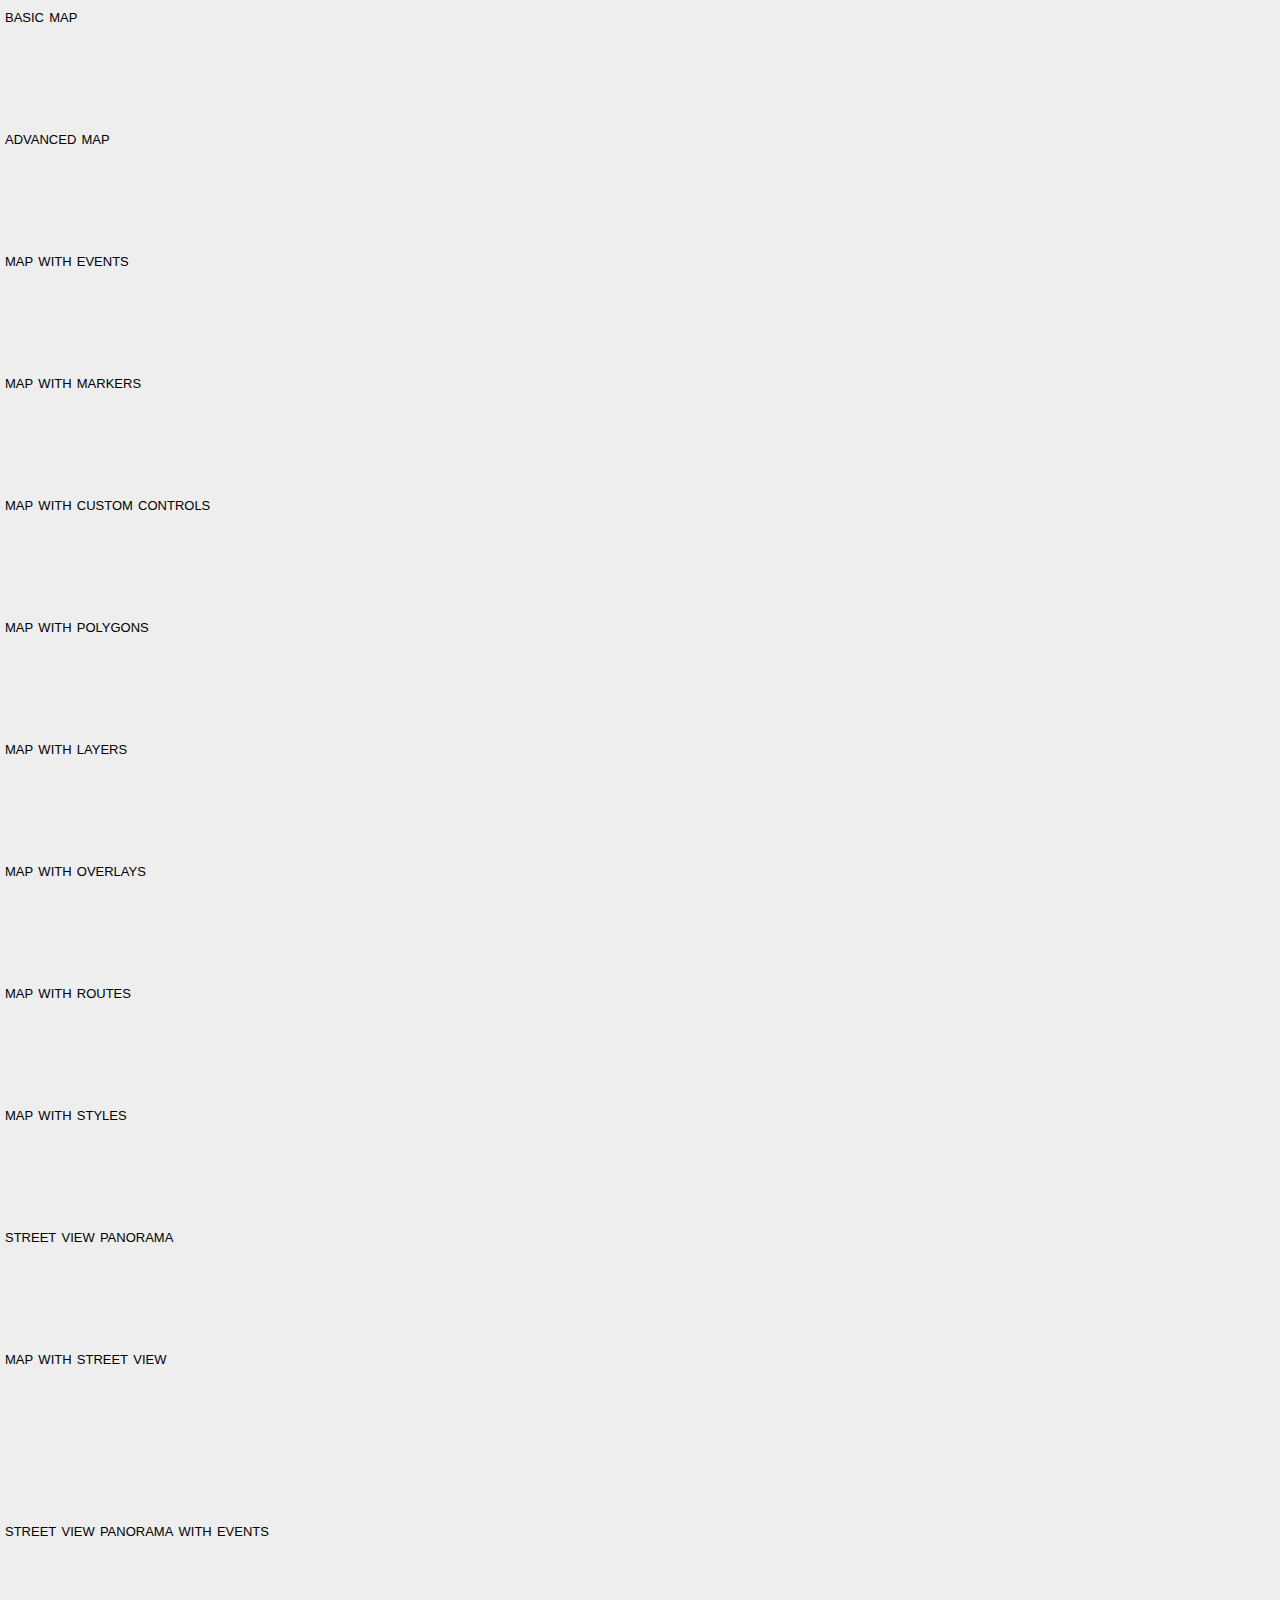
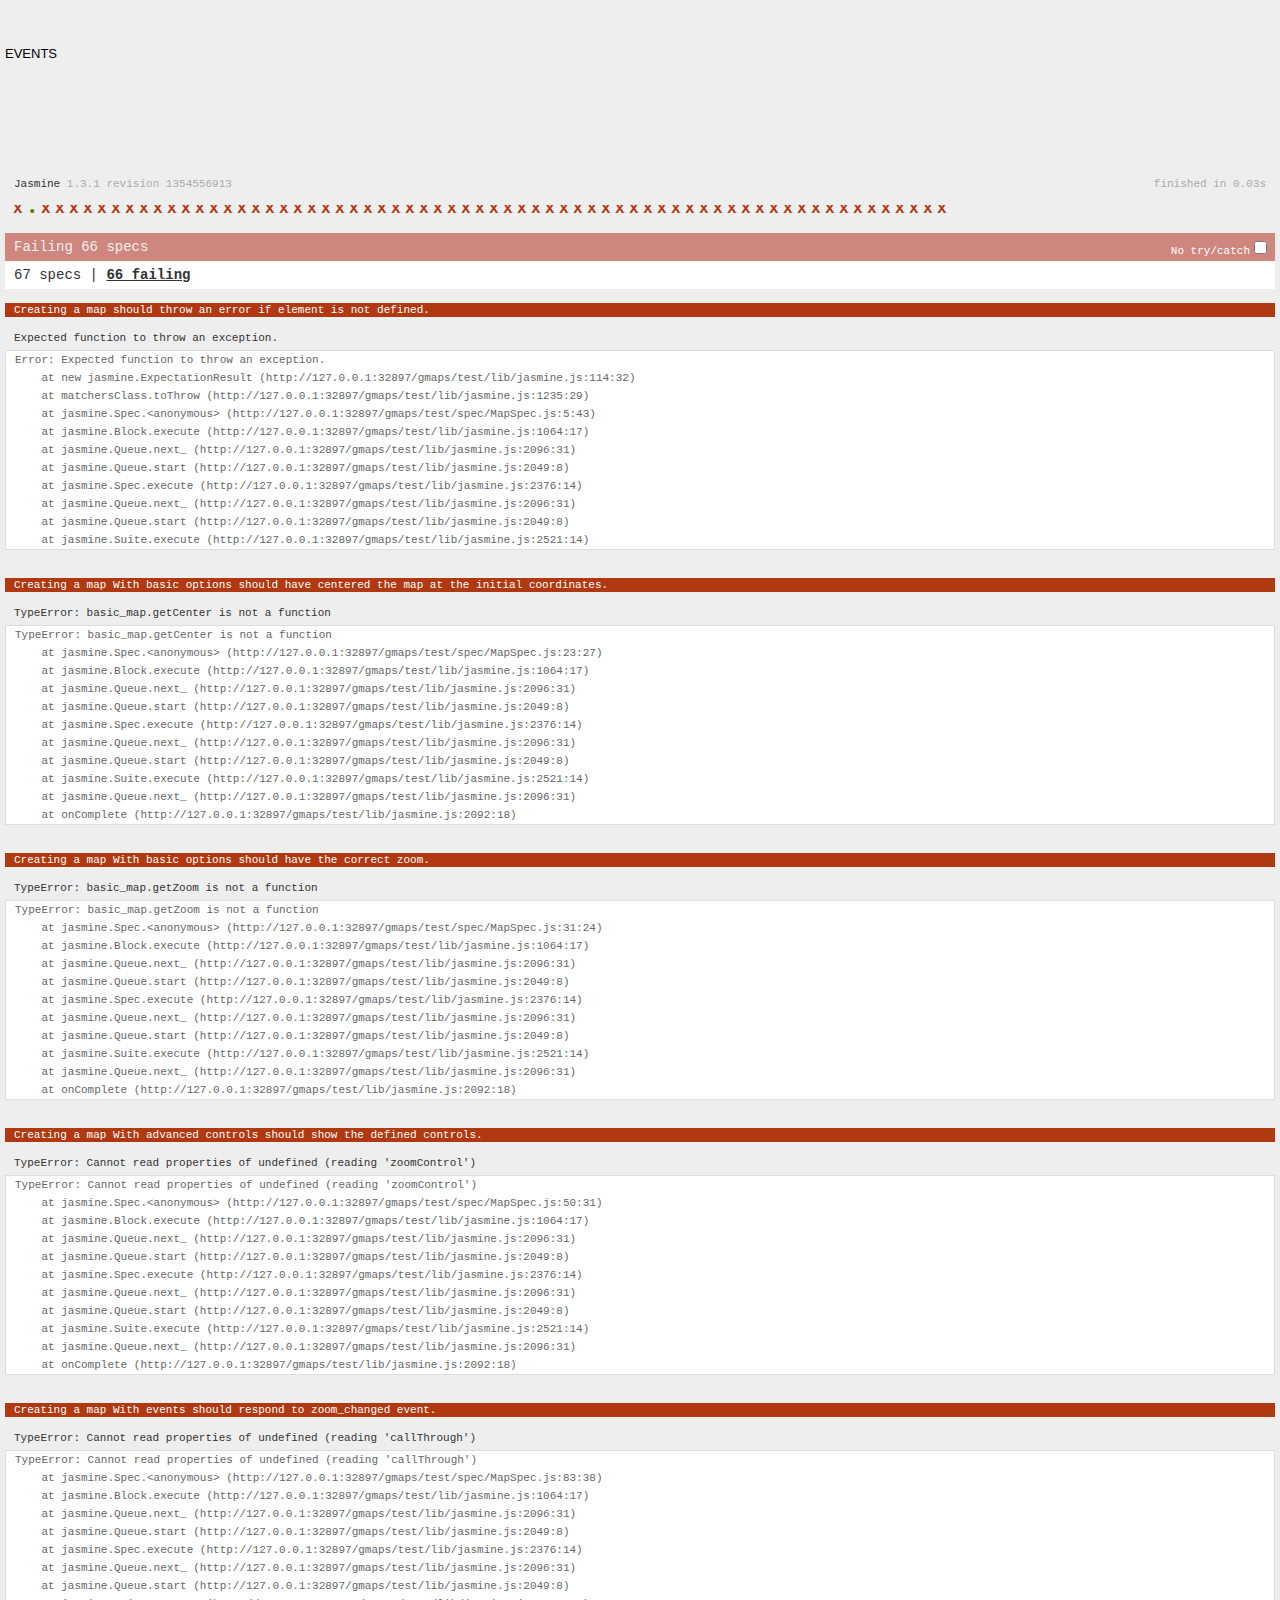
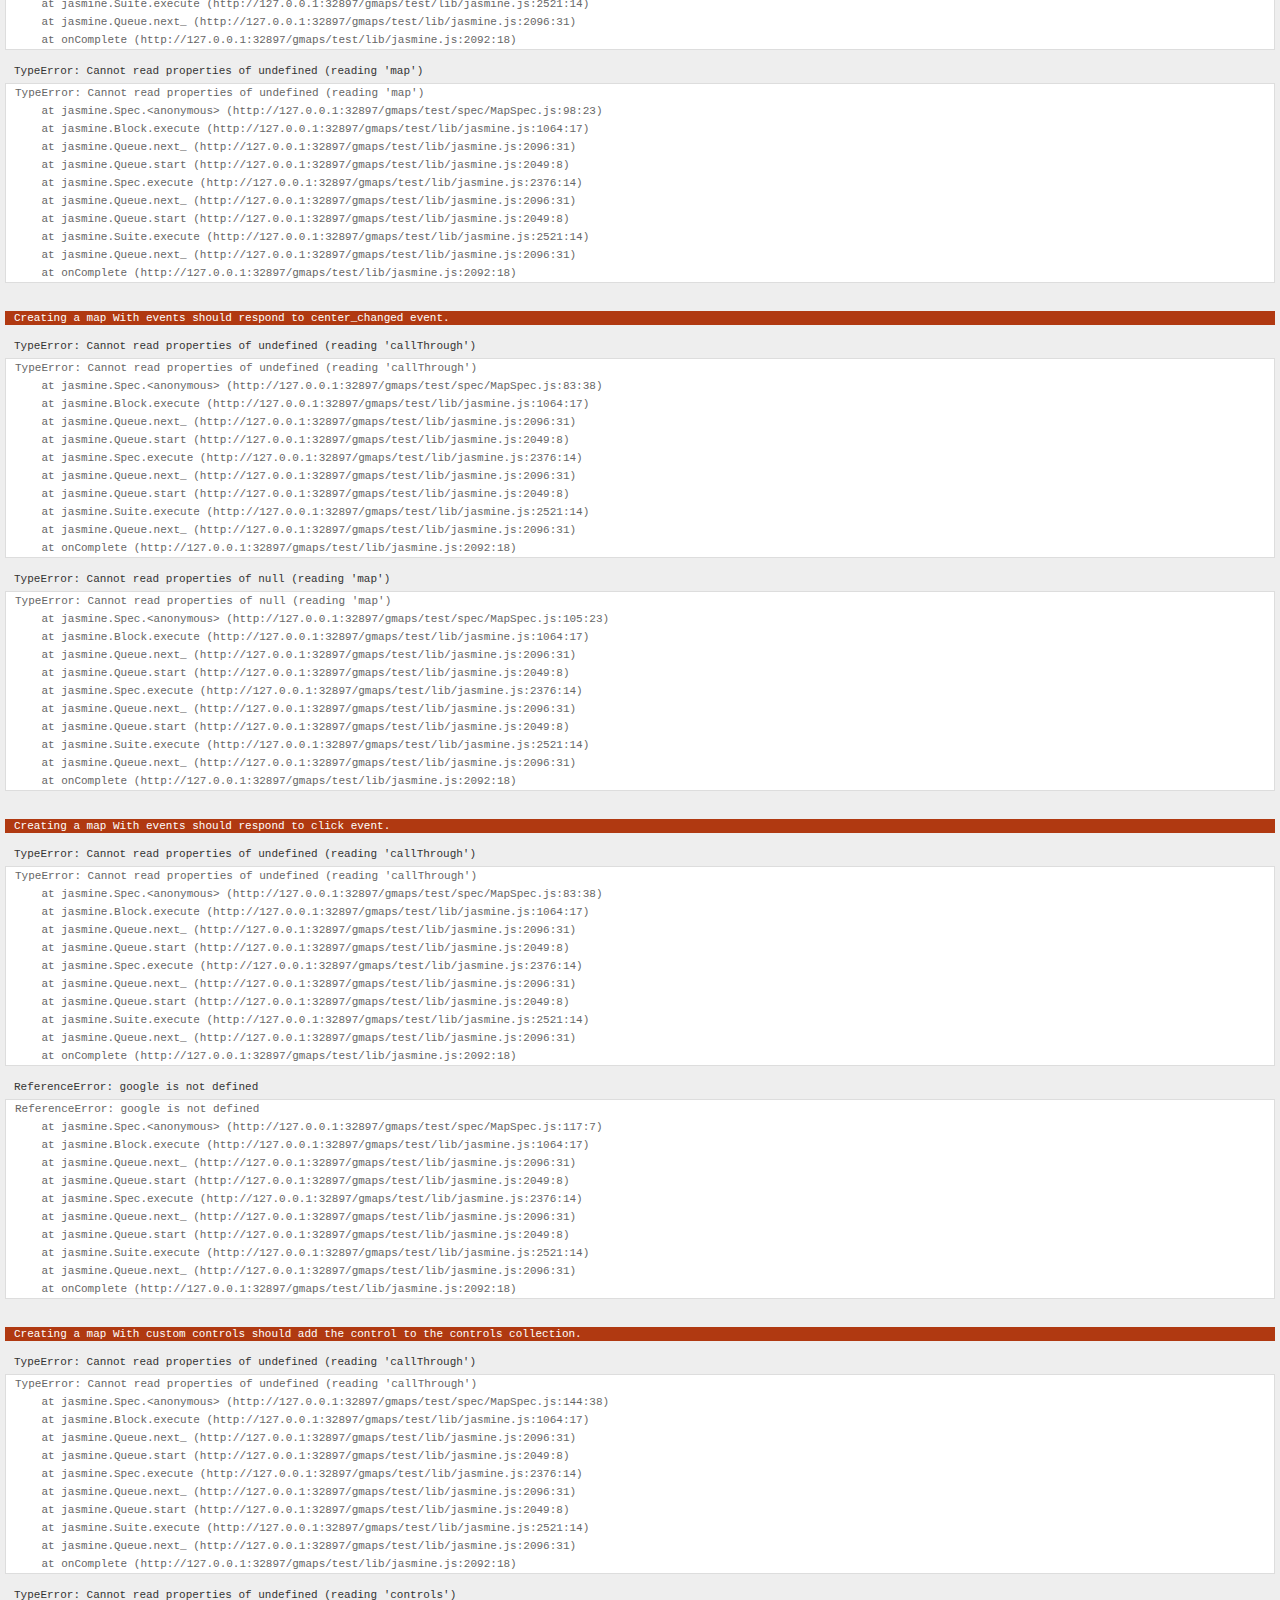
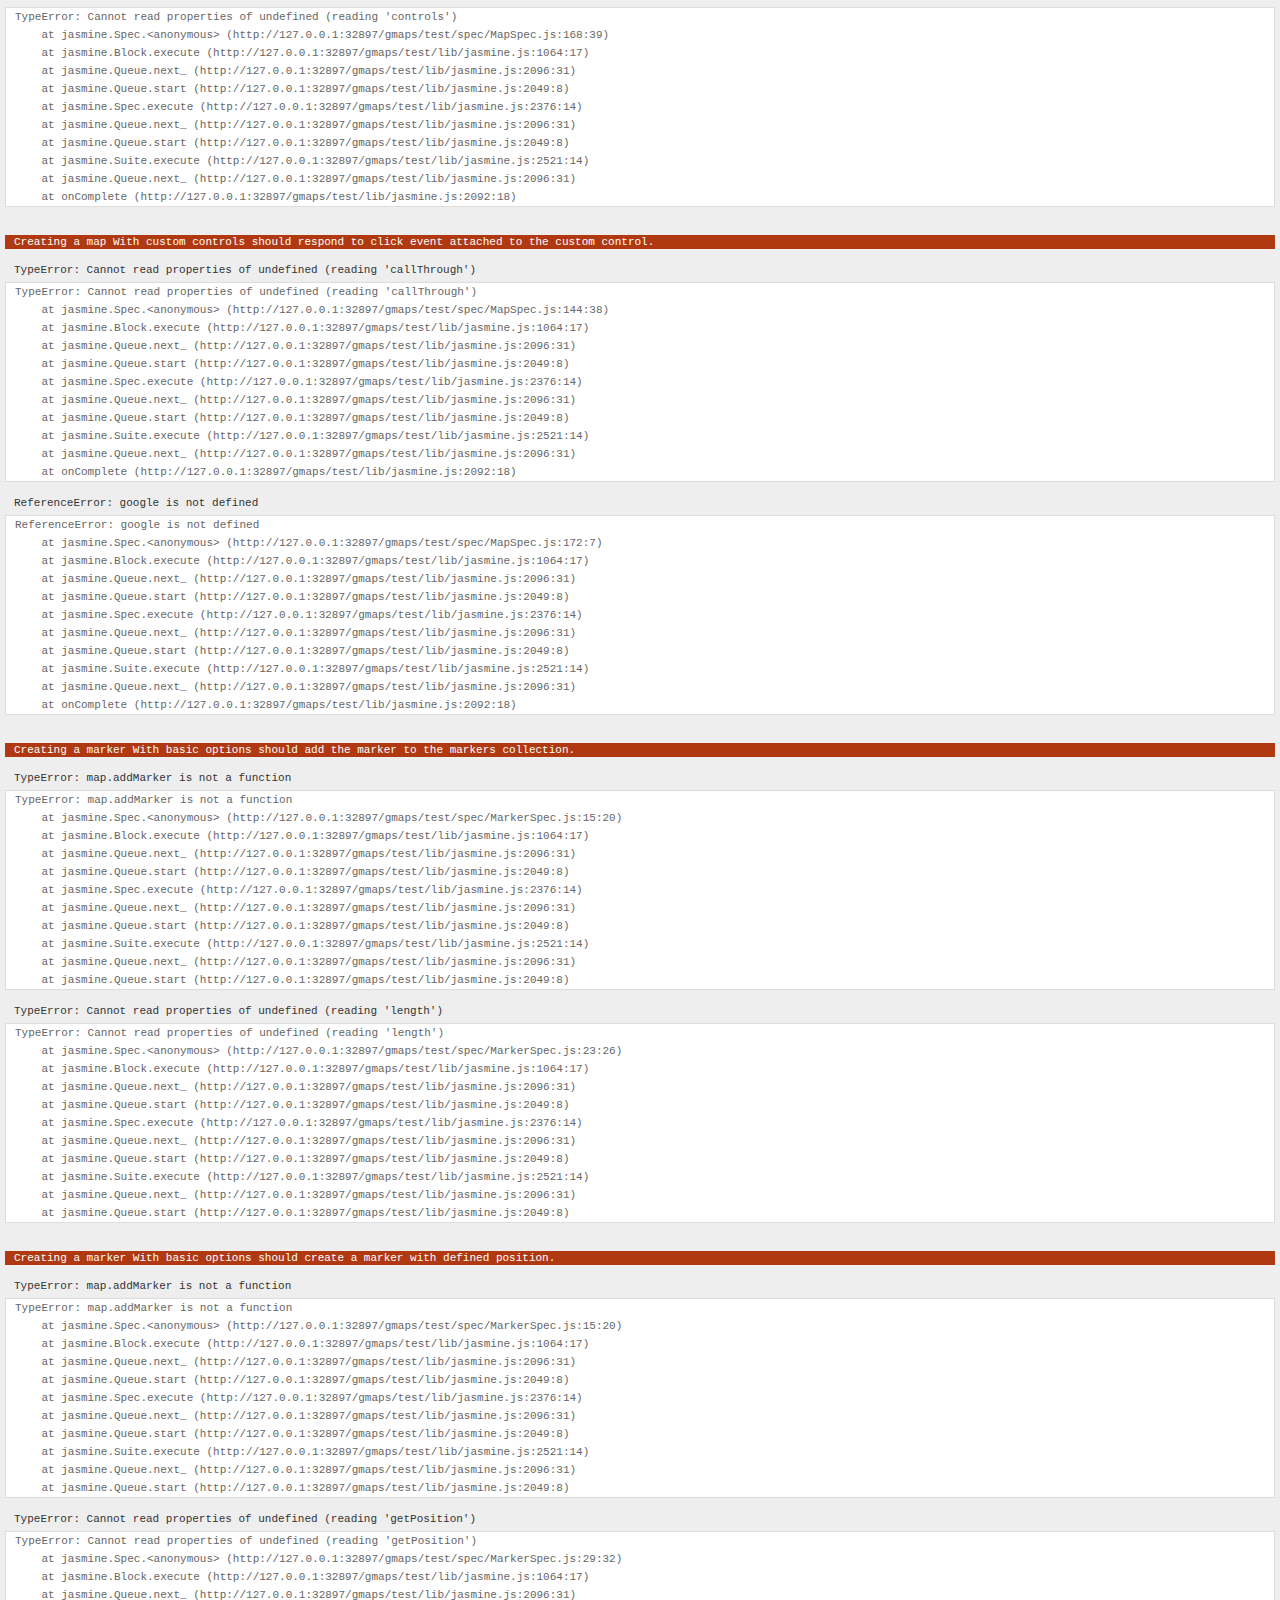
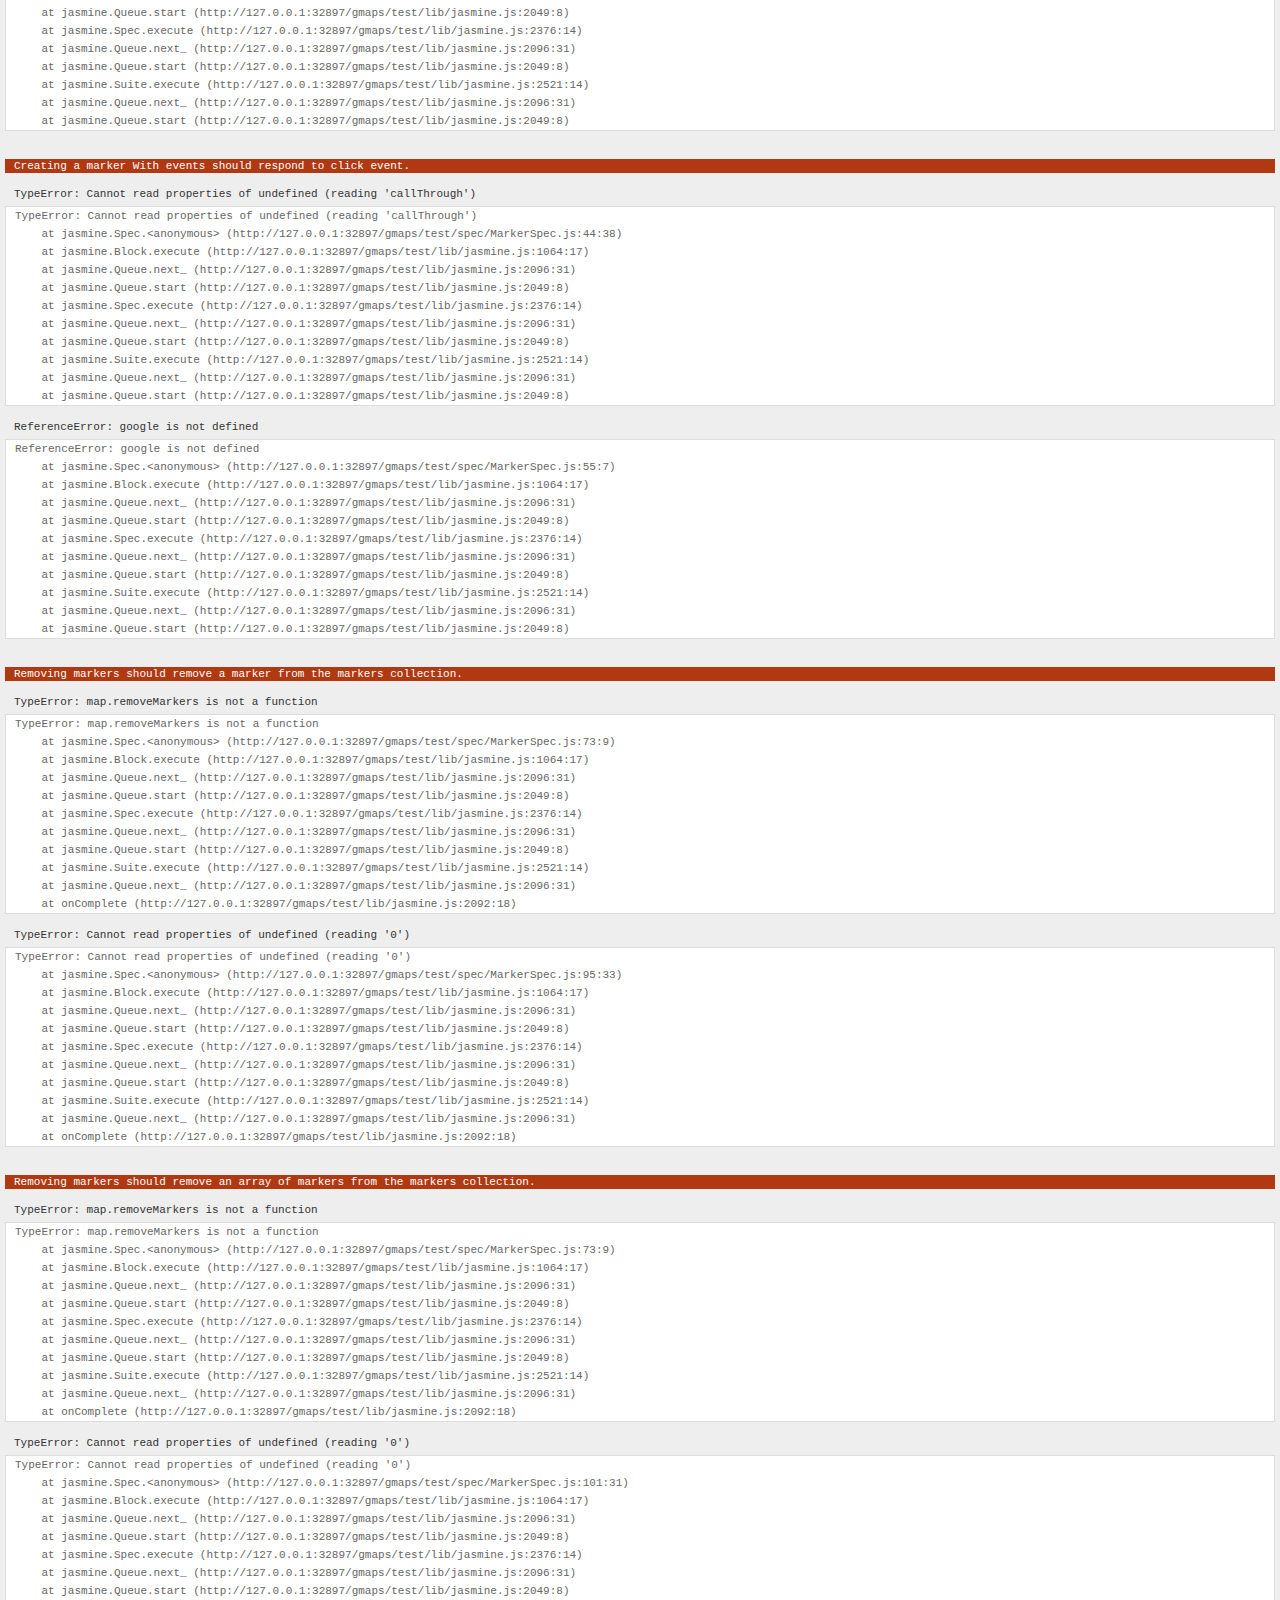
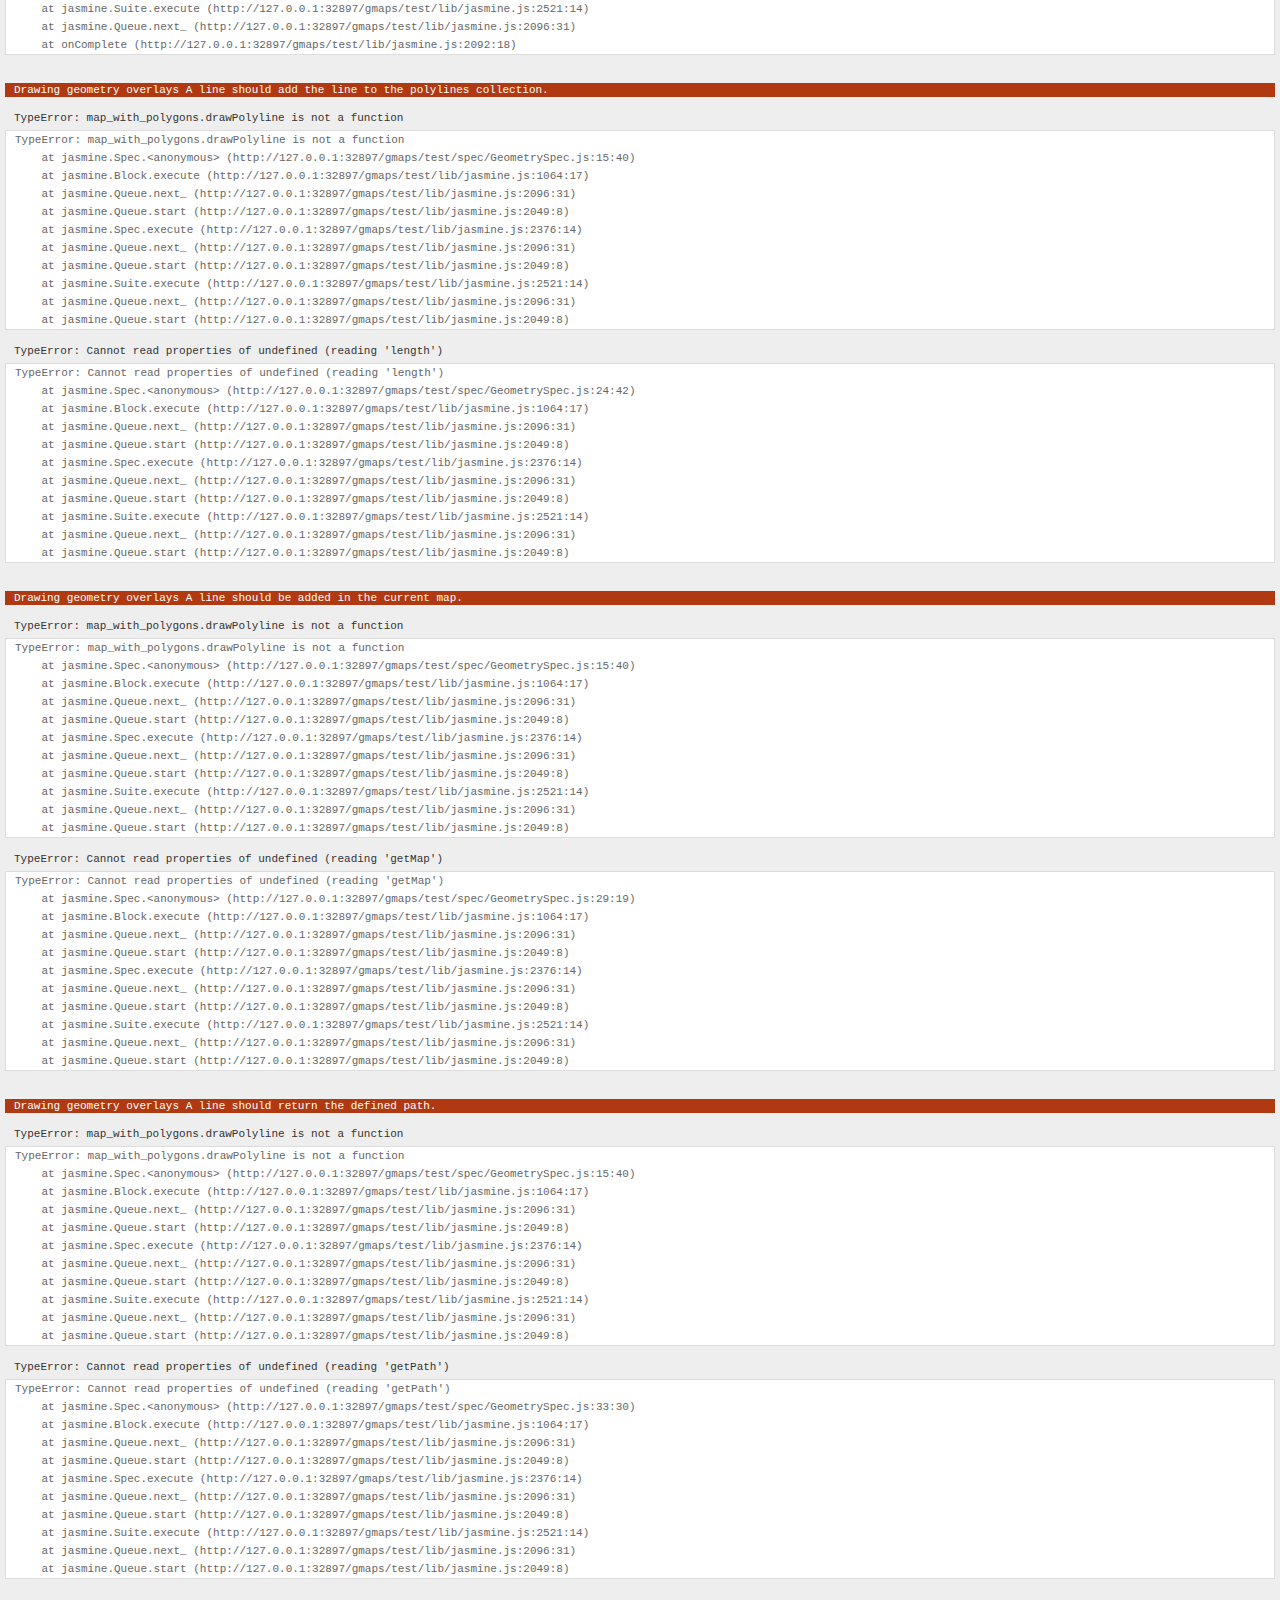
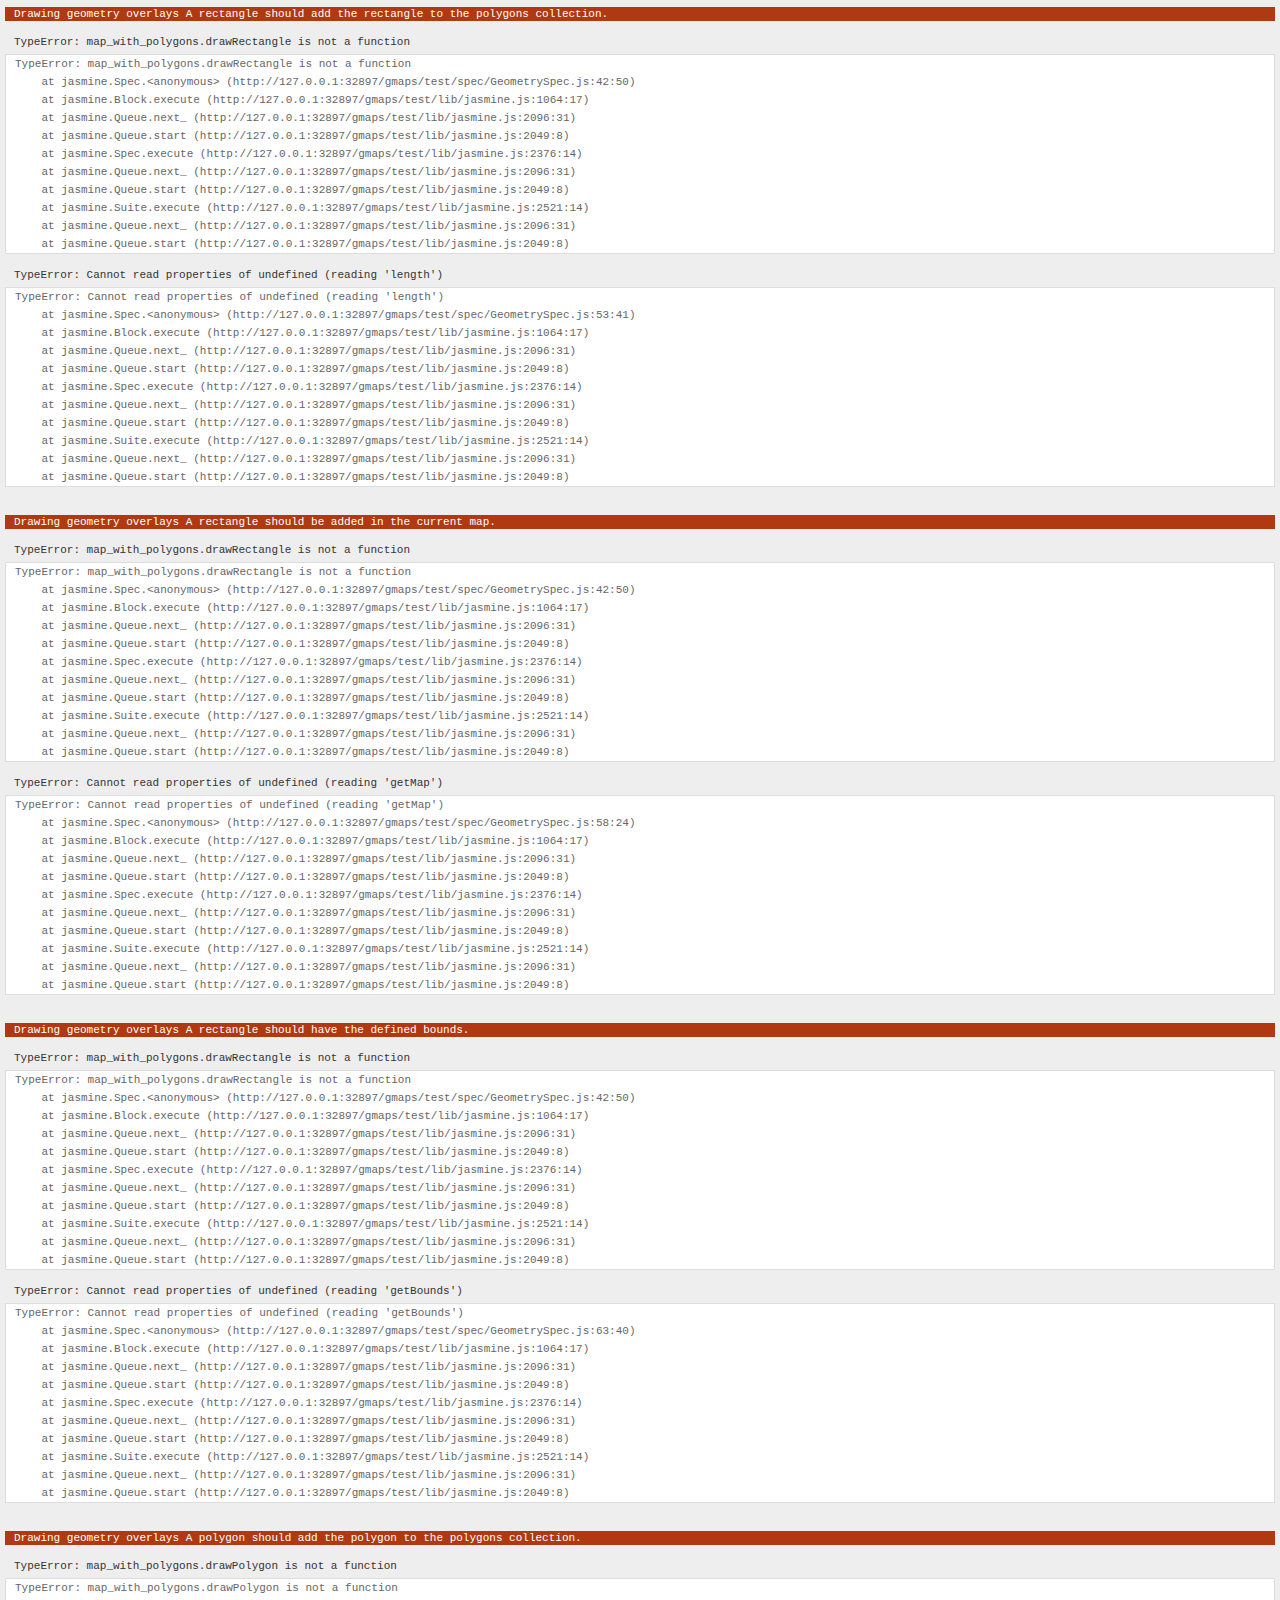
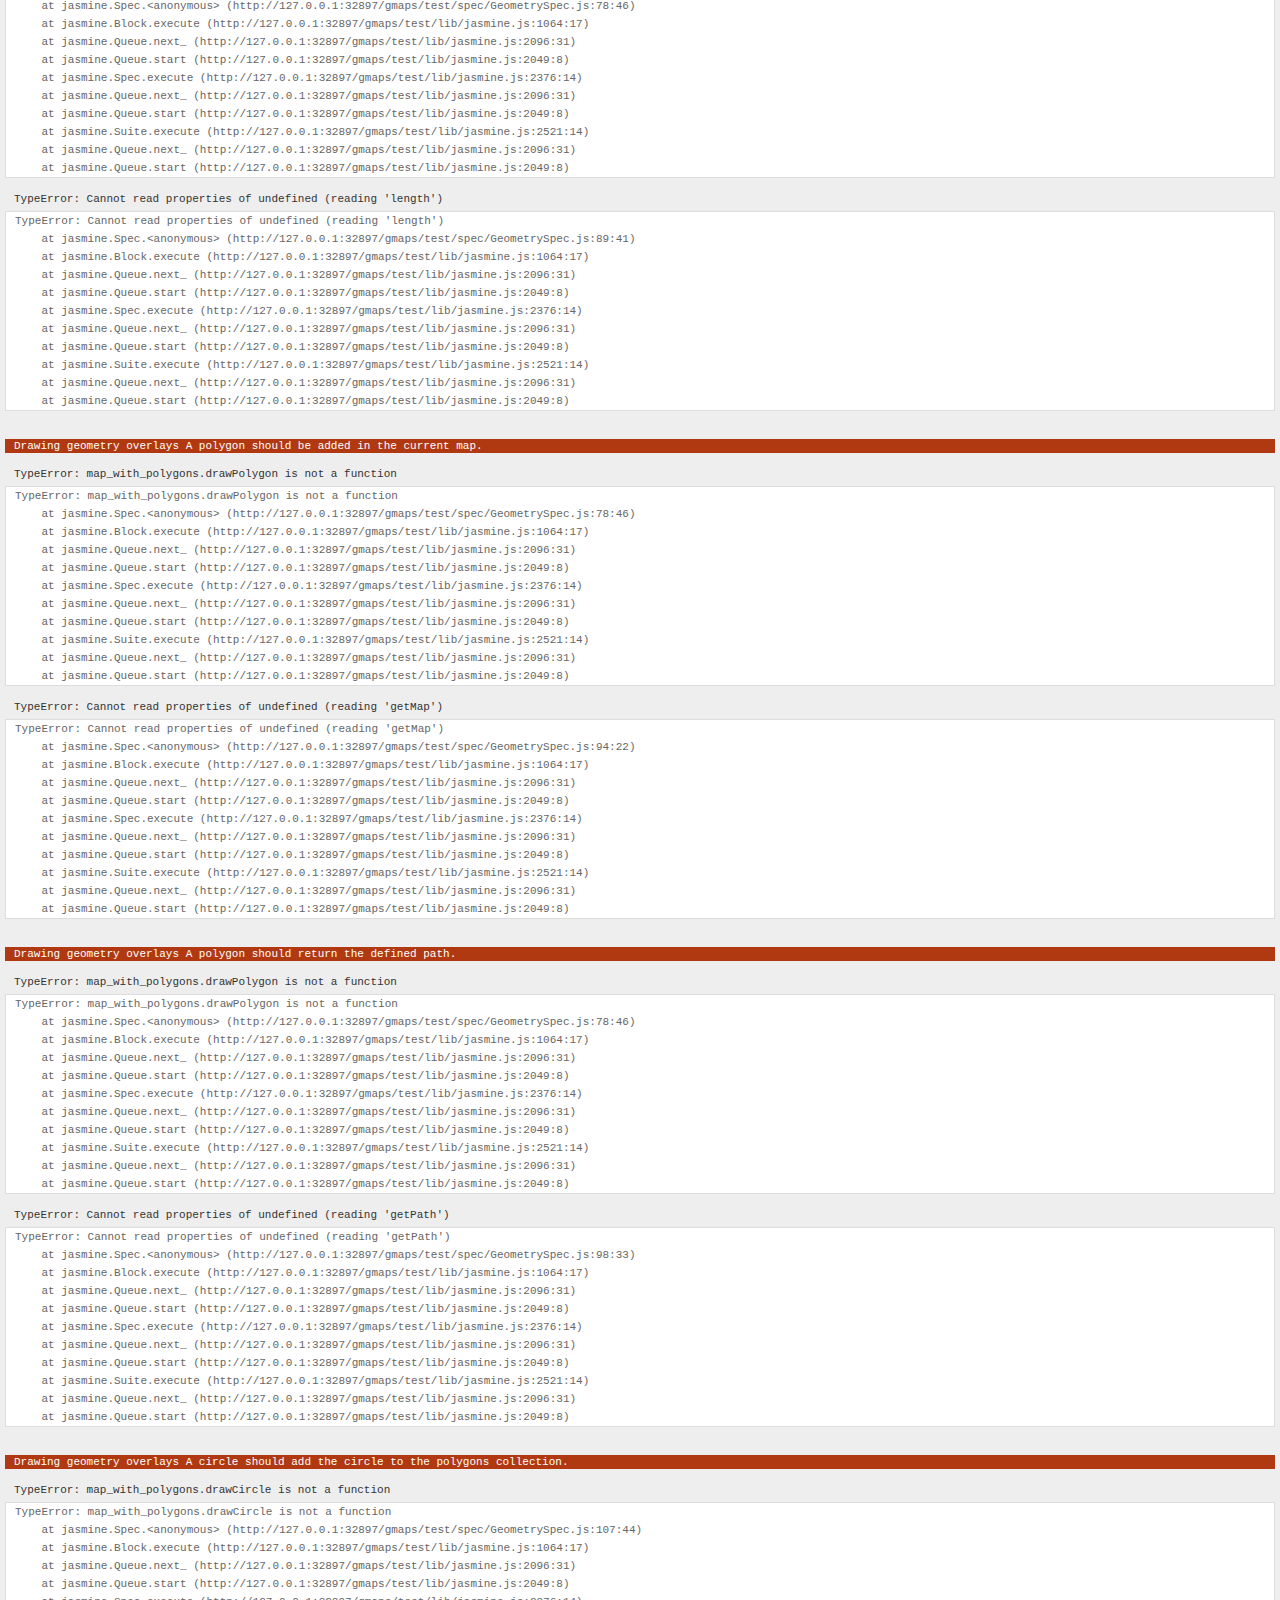
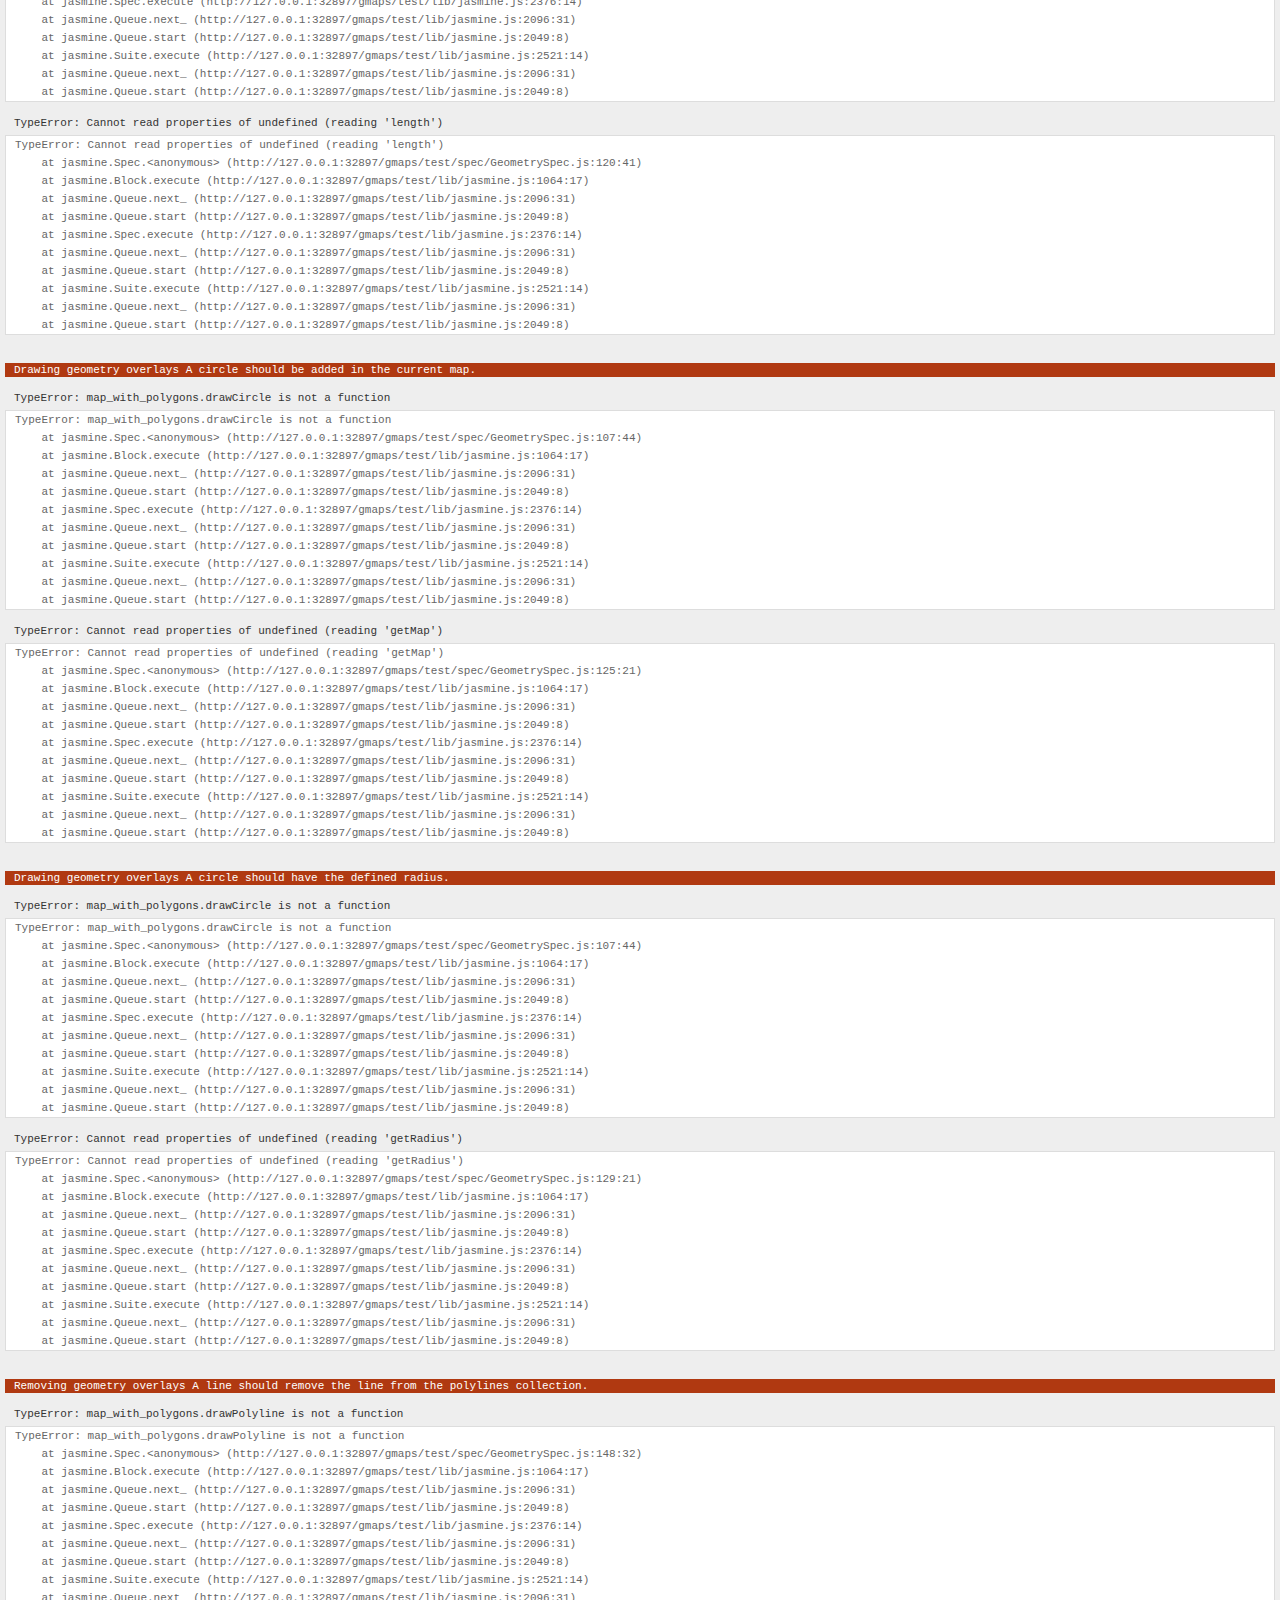
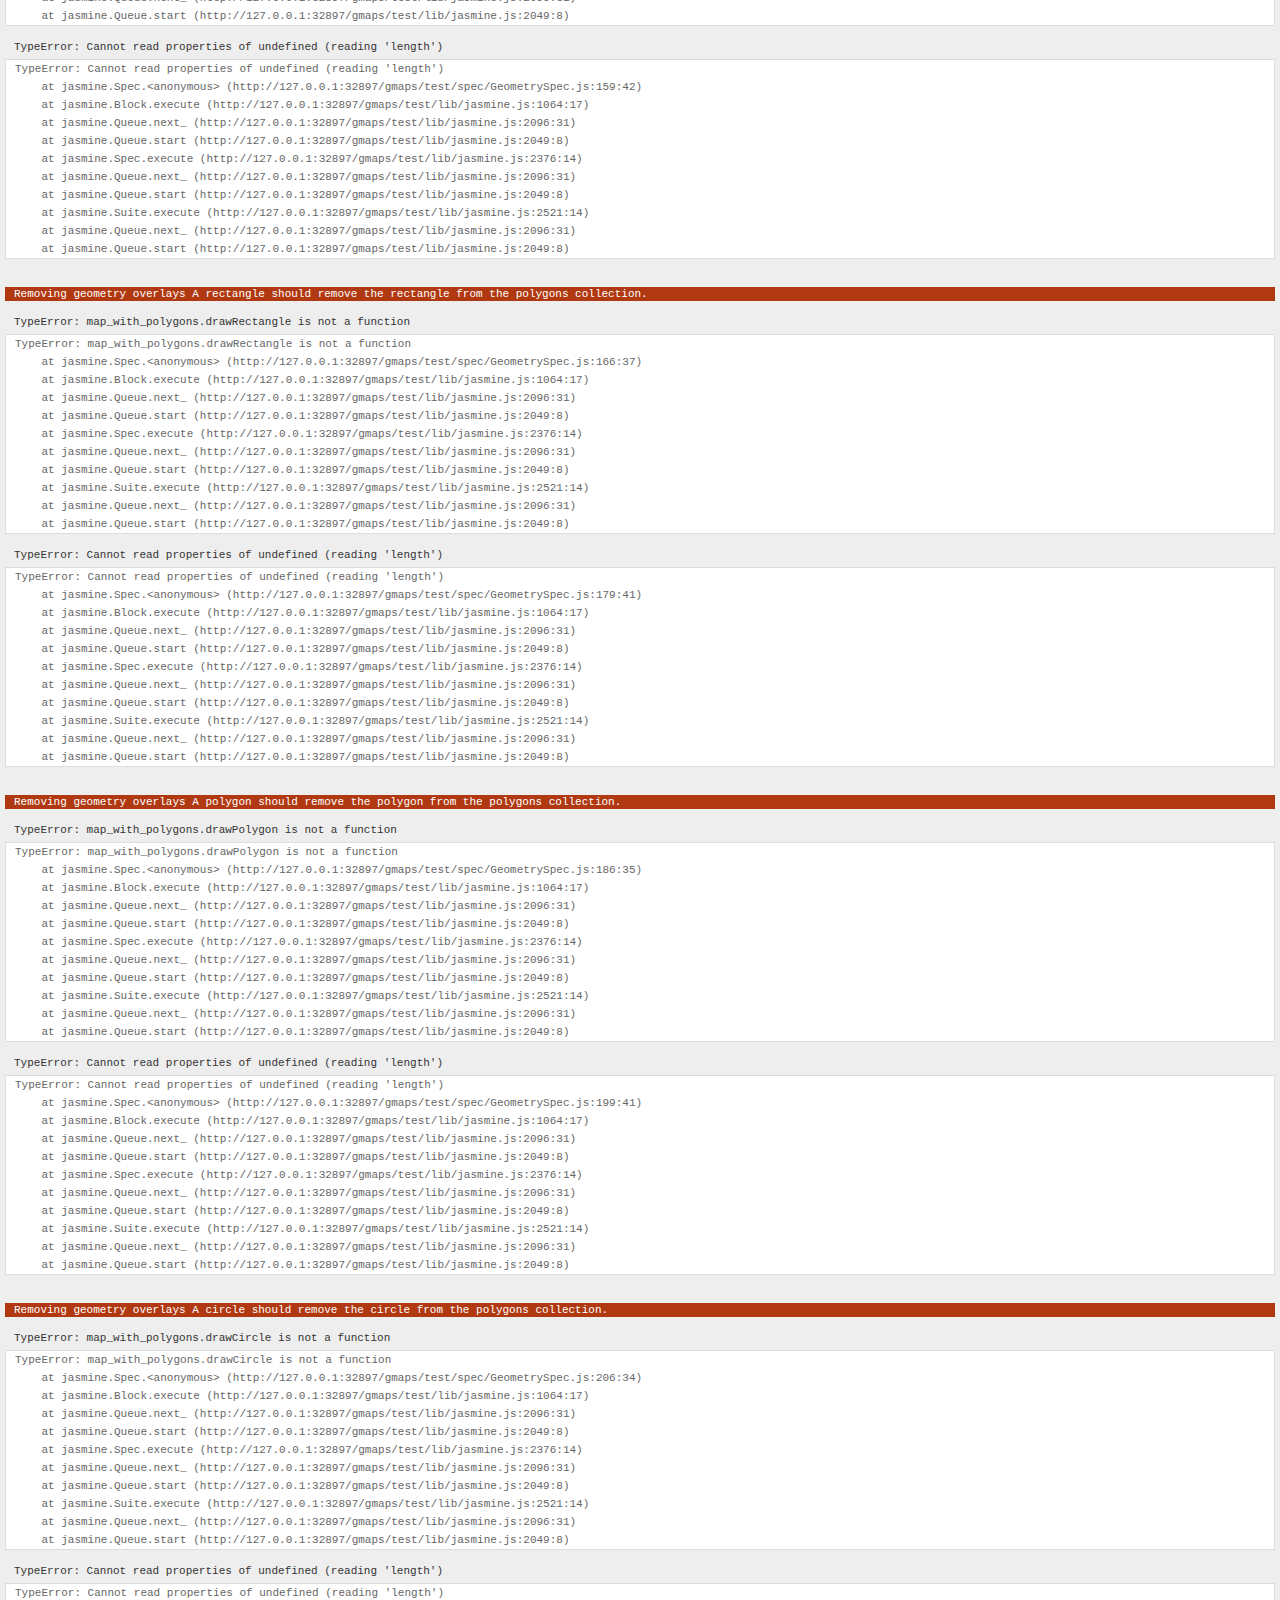
<file: gmaps/test/index.html>
<!DOCTYPE html>
<html>
<head>
  <title>gmaps.js test</title>
  <link rel="stylesheet" type="text/css" href="lib/jasmine.css" />
  <link rel="stylesheet" href="style.css" />
  <script type="text/javascript" src="lib/jasmine.js"></script>
  <script type="text/javascript" src="lib/jasmine-html.js"></script>

  <script type="text/javascript" src="http://maps.google.com/maps/api/js?sensor=true"></script>
  <script type="text/javascript" src="../gmaps.js"></script>

  <script type="text/javascript" src="spec/MapSpec.js"></script>
  <script type="text/javascript" src="spec/MarkerSpec.js"></script>
  <script type="text/javascript" src="spec/GeometrySpec.js"></script>
  <script type="text/javascript" src="spec/LayerSpec.js"></script>
  <script type="text/javascript" src="spec/OverlaySpec.js"></script>
  <script type="text/javascript" src="spec/RouteSpec.js"></script>
  <script type="text/javascript" src="spec/StyleSpec.js"></script>
  <script type="text/javascript" src="spec/StreetViewSpec.js"></script>
  <script type="text/javascript" src="spec/EventSpec.js"></script>
  <script type="text/javascript" src="spec/ControlSpec.js"></script>

  <script type="text/javascript">
    (function() {
      var jasmineEnv = jasmine.getEnv();
      jasmineEnv.updateInterval = 1000;

      var htmlReporter = new jasmine.HtmlReporter();

      jasmineEnv.addReporter(htmlReporter);

      jasmineEnv.specFilter = function(spec) {
        return htmlReporter.specFilter(spec);
      };

      var currentWindowOnload = window.onload;

      window.onload = function() {
        if (currentWindowOnload) {
          currentWindowOnload();
        }

        execJasmine();
      };

      function execJasmine() {
        jasmineEnv.execute();
      }
    })();
  </script>
</head>
<body>
  <h3>Basic map</h3>
  <div class="map" id="basic-map"></div>
  <h3>Advanced map</h3>
  <div class="map" id="advanced-map"></div>
  <h3>Map with events</h3>
  <div class="map" id="map-with-events"></div>
  <h3>Map with markers</h3>
  <div class="map" id="map-with-markers"></div>
  <h3>Map with custom controls</h3>
  <div class="map" id="map-with-custom-controls"></div>
  <h3>Map with polygons</h3>
  <div class="map" id="map-with-polygons"></div>
  <h3>Map with layers</h3>
  <div class="map" id="map-with-layers"></div>
  <h3>Map with overlays</h3>
  <div class="map" id="map-with-overlays"></div>
  <h3>Map with routes</h3>
  <div class="map" id="map-with-routes"></div>
  <h3>Map with styles</h3>
  <div class="map" id="map-with-styles"></div>
  <h3>Street View Panorama</h3>
  <div class="panorama" id="streetview-standalone-panorama"></div>
  <h3>Map with Street View</h3>
  <div class="with-columns">
    <div class="map" id="map-with-streetview"></div>
    <div class="panorama" id="streetview-panorama"></div>
  </div>
  <h3>Street View Panorama with events</h3>
  <div class="panorama" id="streetview-with-events"></div>
  <h3>Events</h3>
  <div class="map" id="events"></div>
</body>
</html>
</file>
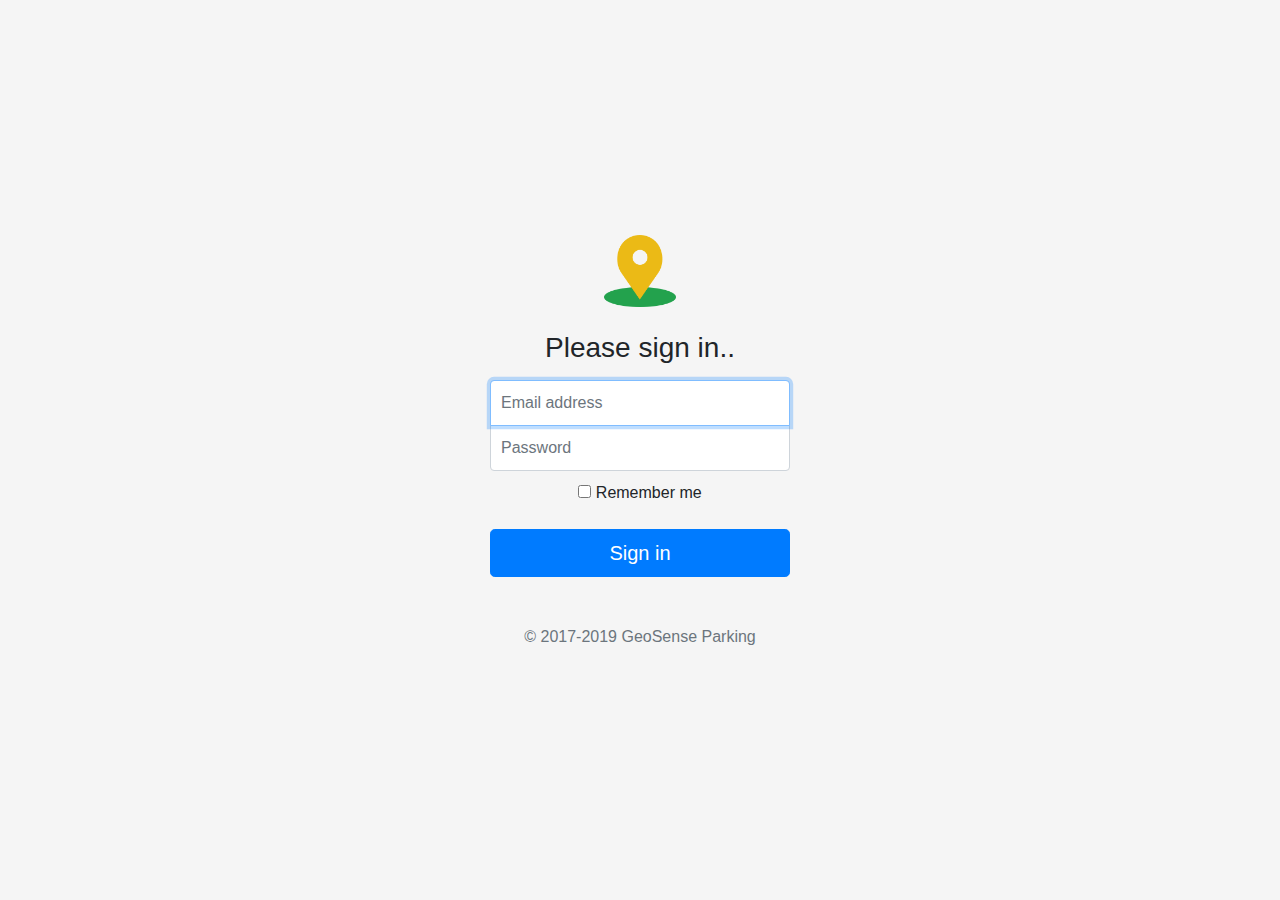
<file: login.html>
<!doctype html>
<html lang="en">
  <head>
    <meta charset="utf-8">
    <meta name="viewport" content="width=device-width, initial-scale=1, shrink-to-fit=no">
    <meta name="generator" content="">
    <title>Signin GeoSense Parking</title>

    <link rel="canonical" href="https://getbootstrap.com/docs/4.3/examples/sign-in/">

    <!-- Bootstrap core CSS -->
<link href="css/bootstrap.min.css" rel="stylesheet">


    <style>
      .bd-placeholder-img {
        font-size: 1.125rem;
        text-anchor: middle;
        -webkit-user-select: none;
        -moz-user-select: none;
        -ms-user-select: none;
        user-select: none;
      }

      @media (min-width: 768px) {
        .bd-placeholder-img-lg {
          font-size: 3.5rem;
        }
      }
    </style>
    <!-- Custom styles for this template -->
    <link href="css/signin.css" rel="stylesheet">
  </head>
  <body class="text-center">
    <form class="form-signin">
  <img class="mb-4" src="png/location.png" alt="" width="72" height="72">
  <h1 class="h3 mb-3 font-weight-normal">Please sign in..</h1>
  <label for="inputEmail" class="sr-only">Email address</label>
  <input type="email" id="inputEmail" class="form-control" placeholder="Email address" required autofocus>
  <label for="inputPassword" class="sr-only">Password</label>
  <input type="password" id="inputPassword" class="form-control" placeholder="Password" required>
  <div class="checkbox mb-3">
    <label>
      <input type="checkbox" value="remember-me"> Remember me
    </label>
  </div>
  <button class="btn btn-lg btn-primary btn-block" type="submit">Sign in</button>
  <p class="mt-5 mb-3 text-muted">&copy; 2017-2019 GeoSense Parking</p>
</form>
</body>
</html>
</file>
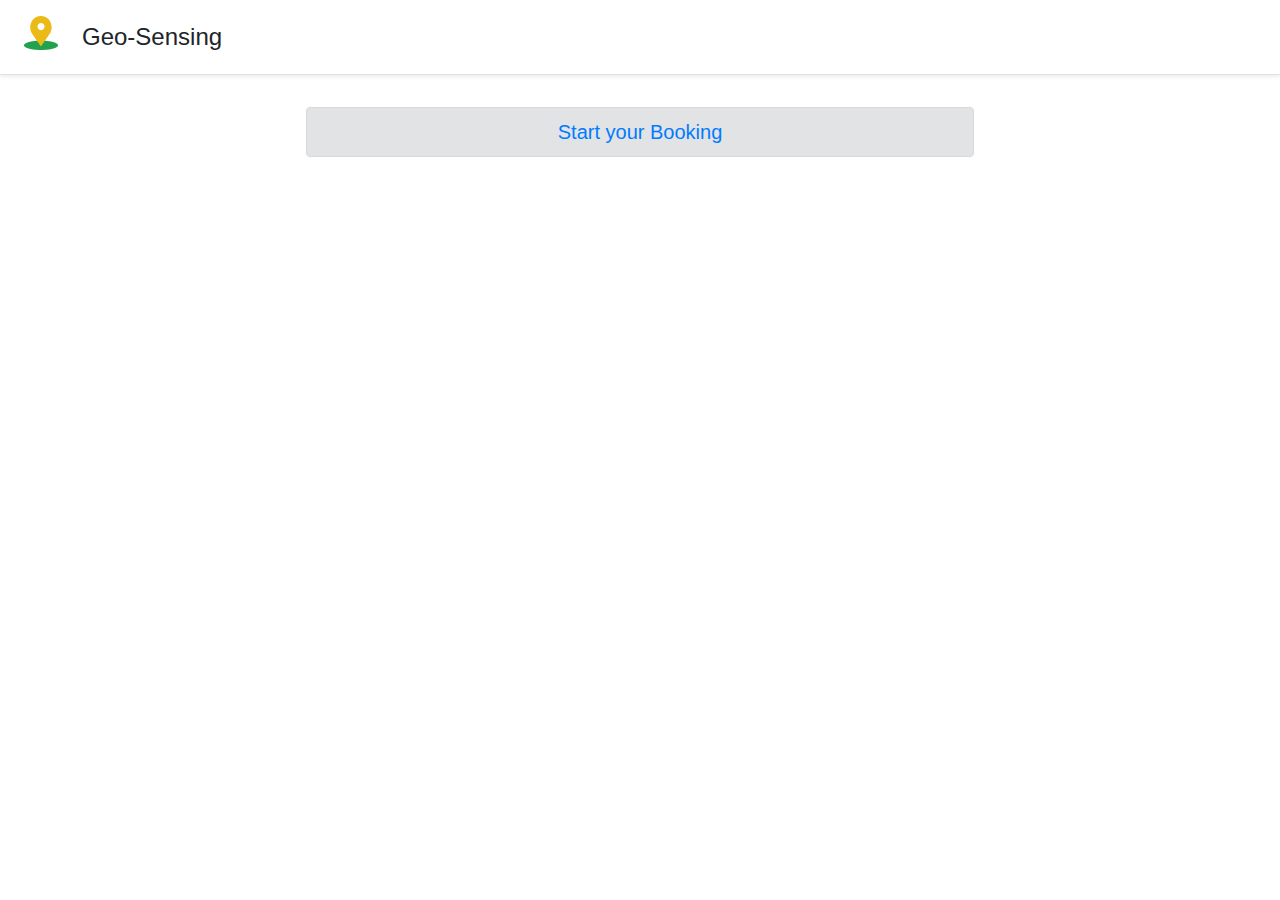
<file: 02.Project_code/home.html>
<!DOCTYPE html>
<html lang="en">
  <head>
       <title>Geo-Sensing</title>
    <meta charset="utf-8">
    <meta name="viewport" content="width=device-width, initial-scale=1, shrink-to-fit=no">
    <meta name="description" content="">

<link href="css/bootstrap.min.css" rel="stylesheet">
    <style>
      .bd-placeholder-img {
        font-size: 1.125rem;
        text-anchor: middle;
        -webkit-user-select: none;
        -moz-user-select: none;
        -ms-user-select: none;
        user-select: none;
      }
      @media (min-width: 768px) {
        .bd-placeholder-img-lg {
          font-size: 3.5rem;
        }
      }
      #map {
        height: 400px;
          width: 100%;
      }
      }
    </style>

    <!-- Custom styles for this template -->
    <link href="css/index.css" rel="stylesheet">

  </head>
  <body>
    <div class="sticky-top d-flex flex-column flex-md-row align-items-center p-3 px-md-4 mb-3 bg-white border-bottom shadow-sm">
        <img class="mb-2 mr-4" src="png/location.png" alt="" width="34" height="34">
  <h4 class="my-0 mr-md-auto font-weight-normal">Geo-Sensing</h4>
  <nav class="my-2 my-md-0 mr-md-3">
      </nav>
</div>

<div class="pricing-header px-3 py-3 mx-auto text-center">
  <h5 class="alert alert-secondary">
      <a href="booking.html">Start your Booking</a></h5>
</div>



<div class="container" style="overflow:visible">
  <div id="map"></div>

      </div>


      <script src="https://ajax.googleapis.com/ajax/libs/jquery/3.1.0/jquery.min.js"></script>
       <script src="gmaps/gmaps.js"></script>
      <script src="js/geoLocation.js"></script>
      <script src="http://maps.google.com/maps/api/js?key=AIzaSyD53PH_kXaJD53yK6fck6TfkFahftkOY3g"></script>



</body>
</html>
</file>
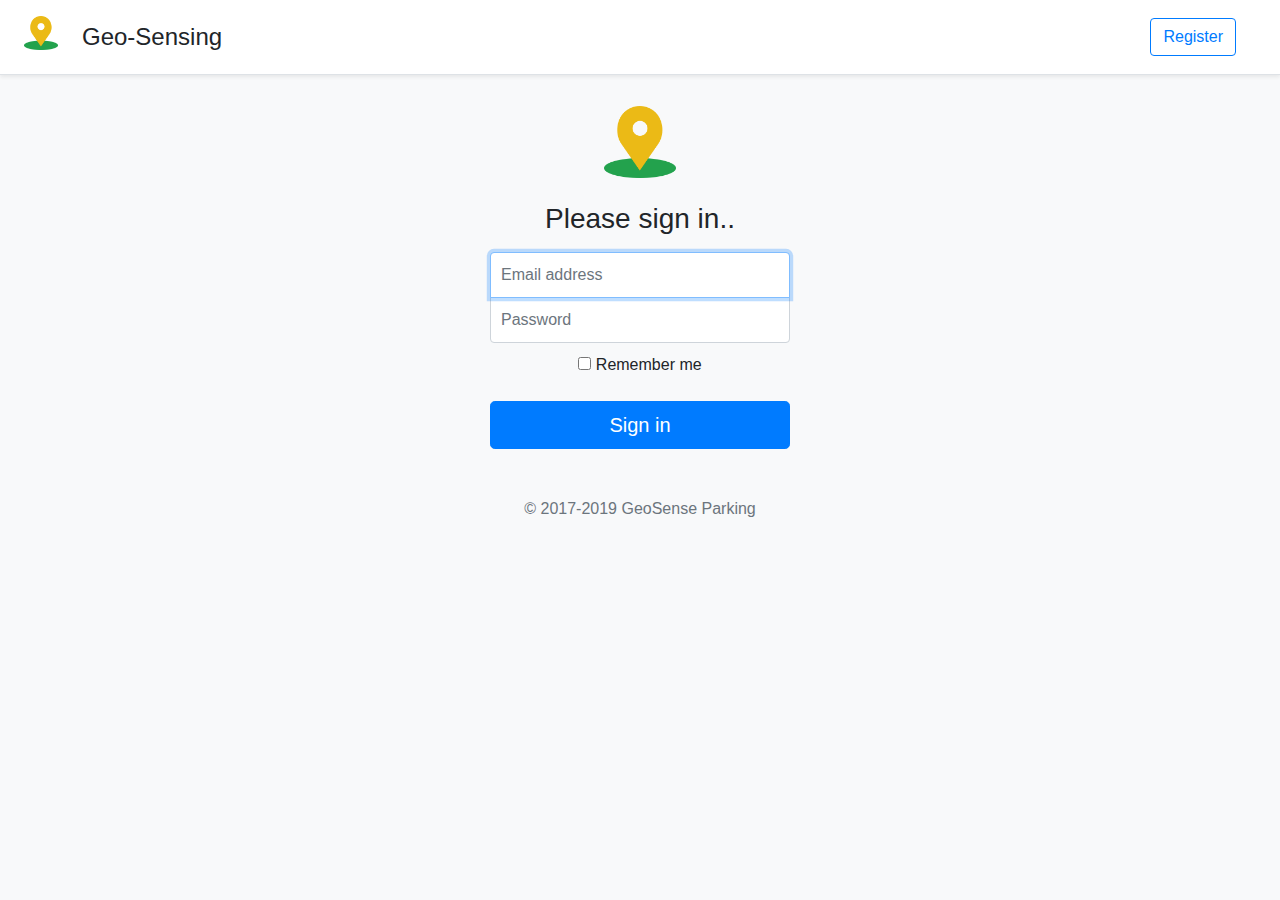
<file: 02.Project_code/login.html>
<!doctype html>
<html lang="en">
  <head>
    <meta charset="utf-8">
    <meta name="viewport" content="width=device-width, initial-scale=1, shrink-to-fit=no">
    <meta name="generator" content="">
    <title>Signin GeoSense Parking</title>

    <!-- Bootstrap core CSS -->
<link href="css/bootstrap.min.css" rel="stylesheet">


    <style>
      .bd-placeholder-img {
        font-size: 1.125rem;
        text-anchor: middle;
        -webkit-user-select: none;
        -moz-user-select: none;
        -ms-user-select: none;
        user-select: none;
      }

      @media (min-width: 768px) {
        .bd-placeholder-img-lg {
          font-size: 3.5rem;
        }
      }
    </style>
    <!-- Custom styles for this template -->
    <link href="css/signin.css" rel="stylesheet">
  </head>
     
  <body class="bg-light text-center">
      <div class="sticky-top d-flex flex-column flex-md-row align-items-center p-3 px-md-4 mb-3 bg-white border-bottom shadow-sm">
        <a href="index.html"><img class="mb-2 mr-4" src="png/location.png" alt="" width="34" height="34"> </a> 
  <h4 class="my-0 mr-md-auto font-weight-normal">Geo-Sensing</h4>
  <nav class="my-2 my-md-0 mr-md-3">
    
 <a class="btn btn-outline-primary mx-1" href="Register.html">Register</a>
 
      </nav>
</div>
      
      <div class="container">
    <form class="form-signin">
  <img class="mb-4" src="png/location.png" alt="" width="72" height="72">
  <h1 class="h3 mb-3 font-weight-normal">Please sign in..</h1>
  <label for="inputEmail" class="sr-only">Email address</label>
  <input type="email" id="inputEmail" class="form-control" placeholder="Email address" required autofocus>
  <label for="inputPassword" class="sr-only">Password</label>
  <input type="password" id="inputPassword" class="form-control" placeholder="Password" required>
  <div class="checkbox mb-3">
    <label>
      <input type="checkbox" value="remember-me"> Remember me
    </label>
  </div>
  <button class="btn btn-lg btn-primary btn-block" type="submit">Sign in</button>
  <p class="mt-5 mb-3 text-muted">&copy; 2017-2019 GeoSense Parking</p>
</form>
      
      </div>
</body>
</html>
</file>
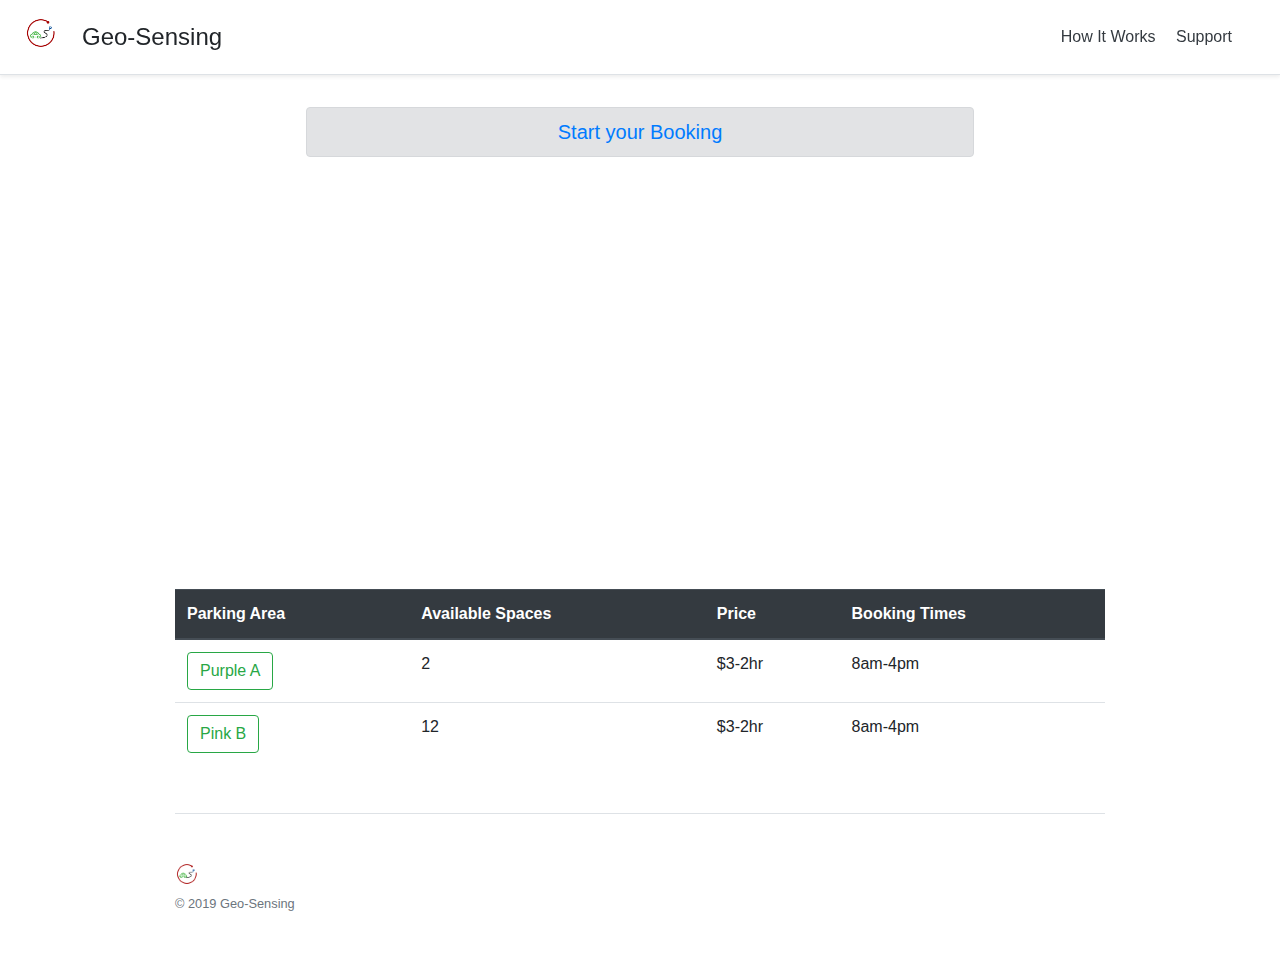
<file: 05.Project_code_integrated/WebRoot/booking.html>
<!DOCTYPE html>
<html lang="en">
  <head>
       <title>Geo-Sensing</title>
    <meta charset="utf-8">
    <meta name="viewport" content="width=device-width, initial-scale=1, shrink-to-fit=no">
    <meta name="description" content="">
    <meta name="author" content="Mark Otto, Jacob Thornton, and Bootstrap contributors">
    <meta name="generator" content="Jekyll v3.8.5">
<script type="text/javascript" src="js/jquery-3.4.0.js"></script>
<script type="text/javascript" src="http://maps.google.com/maps/api/js?key=AIzaSyD53PH_kXaJD53yK6fck6TfkFahftkOY3g"></script>
<script type="text/javascript" src="gmaps/gmaps.js"></script>
<script type="text/javascript" src="js/geoLocation.js"></script>   
<link href="css/bootstrap.min.css" rel="stylesheet">
    <style>
      .bd-placeholder-img {
        font-size: 1.125rem;
        text-anchor: middle;
        -webkit-user-select: none;
        -moz-user-select: none;
        -ms-user-select: none;
        user-select: none;
      }

      @media (min-width: 768px) {
        .bd-placeholder-img-lg {
          font-size: 3.5rem;
        }
      }
        
        
      /* Always set the map height explicitly to define the size of the div
       * element that contains the map. */
      #map {
        height: 400px;
          width: 100%;
      }
      
      }
    </style>
      
    <!-- Custom styles for this template -->
    <link href="css/index.css" rel="stylesheet">
      
  </head>
  <body>
    <div class="sticky-top d-flex flex-column flex-md-row align-items-center p-3 px-md-4 mb-3 bg-white border-bottom shadow-sm">
        <img class="mb-2 mr-4" src="png/location.png" alt="" width="34" height="34"> 
  <h4 class="my-0 mr-md-auto font-weight-normal">Geo-Sensing</h4>
  <nav class="my-2 my-md-0 mr-md-3">
    <a class="p-2 text-dark" href="#">How It Works</a>
    <a class="p-2 text-dark" href="#">Support</a>
      </nav>
</div>

<div class="pricing-header px-3 py-3 mx-auto text-center">
  <h5 class="alert alert-secondary">
      <a href="booking.html">Start your Booking</a></h5> 
</div>
   
 <script type="text/javascript">
    var map;
    $(document).ready(function(){
       map = new GMaps({
        el: '#map',
        lat: -12.368438971967333, 
        lng: 130.86813254695653,
        zoom: 15
          });
   
    $("#tableDetails").hide();  
$("#showdetails" ).hide();  
        
        //show original table
        $( "#showdetails" ).click(function() {
            
            $("#tableDetails").hide(); 
        $("#tableInfo").show();  
            $("#showdetails" ).hide();  
        });
        
        
         //once booked change slot to unavailable 
        $( "#slot1" ).click(function() {
            
           $('#a_slot1').text("Unavailable");   
            $("#slot1").toggleClass("btn-outline-danger");
        });
        
        
         $( "#slot2" ).click(function() {
            
           $('#a_slot2').text("Unavailable");   
        });
        
        
         $( "#slot3" ).click(function() {
            
           $('#a_slot3').text("Unavailable");   
        });
        
        
         $( "#slot4" ).click(function() {
            
           $('#a_slot4').text("Unavailable"); 
               $("#slot4").toggleClass("btn-outline-danger");
        });
        
        
    
        
    $( "#purple" ).click(function() {
 map = new GMaps({
        el: '#map',
        lat: -12.371799145462651, 
        lng: 130.86761444807055,
        zoom: 20
          });   
        $("#tableDetails").show();  
  $("#showdetails" ).show();  
        $("#tableInfo").hide();  
        
        var pathB = [
new google.maps.LatLng(-12.371684359129558, 130.86758096682388),
new google.maps.LatLng(-12.371722348017714, 130.86762790548164),
new google.maps.LatLng(-12.371748547247712, 130.86759974228698),
new google.maps.LatLng(-12.37171448824821, 130.86755548583824)];
   
var pathA = [
new google.maps.LatLng(-12.371782606242784, 130.8674964772399),
new google.maps.LatLng(-12.371823215038793, 130.86753536927063),
new google.maps.LatLng(-12.371798325777478, 130.86756085025627),
new google.maps.LatLng(-12.371756407016196, 130.86751927601654)];
        
polygon = map.drawPolygon({
        paths: pathA,
        strokeColor: '#000000',
        strokeOpacity: 1,
        strokeWeight: 3,
        fillColor: '#ff0000',
        fillOpacity: 1
      });    
       polygon = map.drawPolygon({
        paths: pathB,
        strokeColor: '#000000',
        strokeOpacity: 1,
        strokeWeight: 3,
        fillColor: '#008000',
        fillOpacity: 1
      }); 
        
});
          var path = [
            [-12.36865307501286, 130.86828340572174],
            [-12.368841711626416, 130.8690344242459],
            [-12.369208504651823, 130.87055791896637],
            [-12.369606736496342, 130.87226380389984],
            [-12.369795372421361, 130.8729933647519], 
            [-12.369847771265247, 130.87321867030914],
            [-12.371283495498567, 130.87287534755524],
            [-12.373180316145135, 130.87239254993256],
            [-12.373526143839115, 130.87241400760468],
            [-12.373756695380699, 130.87224234622772],
            [-12.373924369101285, 130.87213505786713], 
            [-12.374154920291316, 130.87230671924408],
            [-12.374333073344218, 130.87246765178497],
            [-12.374930409164095, 130.87282170337494],
            [-12.37560110038612, 130.87335814517792],
            [-12.376474529842493, 130.8721404265517],
            [-12.375216986594396, 130.87029506674946], 
            [-12.375091231936503, 130.8685355376357],
            [-12.374755885886032, 130.8670764159316],
            [-12.374210947635593, 130.86604644766987],
            [-12.373456415873155, 130.86527397147358],
            [-12.372492288782292, 130.86467315665425]
     
          ];
      polygon = map.drawPolygon({
        paths: path,
        strokeColor: '#FF0000',
        strokeOpacity: 1,
        strokeWeight: 3,
        fillColor: '#BBD8E9',
        fillOpacity: 0.6
      });
      GMaps.geolocate({
    success: function(position){
map.addMarker({
        lat: position.coords.latitude,
        lng: position.coords.longitude,
        fences: [polygon],
        draggable: true,
        inside:function(m, f){
          alert('inside the fence');
        },
        outside: function(m, f){
          alert('Outside the fence');
        }
}); 
    }
});
      
    });
     
  </script>     
      
      
<div class="container" style="overflow:visible">
  <div id="map"></div>
    
<table class="table" id="tableInfo">
  <thead class="thead-dark">
    <tr>
      <th scope="col">Parking Area</th>
      <th scope="col">Available Spaces</th>
      <th scope="col">Price</th>
      <th scope="col">Booking Times</th>
    </tr>
  </thead>
  <tbody>
    <tr>
      <th scope="row"><button id="purple" type="button" class="btn btn-outline-success" >Purple A</button></th>
      <td>2</td>
      <td>$3-2hr</td>
      <td>8am-4pm</td>
    </tr>
    <tr>
      <th scope="row"><button type="button" class="btn btn-outline-success" >Pink B</button></th>
      <td>12</td>
      <td>$3-2hr</td>
      <td>8am-4pm</td>
    </tr>
   
  </tbody>
</table>
<table class="table table-bordered" id="tableDetails">
  <thead class="thead-dark">
    <tr>
      <th scope="col">Parking Area</th>
        <th scope="col" >Parking Slot</th>
        <th scope="col">Status</th>
     <th scope="col">Price</th>
      <th scope="col">Booking Times</th>
        <th scope="col">Book Slot</th>
    </tr>
  </thead>
  <tbody>
    <tr>
      <th scope="row"><h3 type="" class="" >Purple A</h3></th>
      <td>Slot 1</td>
      <td id="a_slot1">Available</td>
        <td>$3-2hr</td>
         <td>8am-4pm</td>
         <td><button type="button" class="btn btn-outline-success" id="slot1">Book Now</button></td>
    </tr>
    <tr>
      <th scope="row"></th>
      <td>Slot 2</td>
      <td id="a_slot2">Unavailable</td>
        <td>$3-2hr</td>
         <td>8am-4pm</td>
         <td><button type="button" class="btn btn-outline-danger"  id="slot2">Book Now</button></td>
    </tr>
      <tr>
      <th scope="row"></th>
      <td >Slot 3</td>
      <td id="a_slot3">Unavailable</td>
        <td>$3-2hr</td>
         <td>8am-4pm</td>
         <td><button type="button" class="btn btn-outline-danger" id="slot3">Book Now</button></td>
    </tr>
      <tr>
      <th scope="row"></th>
      <td >Slot 4</td>
      <td id="a_slot4">Available</td>
        <td>$3-2hr</td>
         <td>8am-4pm</td>
         <td><button type="button" class="btn btn-outline-success" id="slot4">Book Now</button></td>
    </tr>
   
  </tbody>
    
</table>
    <button type="button" class="btn btn-outline-secondary" id="showdetails">Back</button>

    
    
  <footer class="pt-4 my-md-5 pt-md-5 border-top">
    <div class="row">
      <div class="col-12 col-md">
        <img class="mb-2" src="png/location.png" alt="" width="24" height="24">
        <small class="d-block mb-3 text-muted">&copy; 2019 Geo-Sensing</small>
      </div>

    </div>
  </footer>
      </div> 
</body>
</html>
</file>
<file: gmaps/test/lib/jasmine.css>
body { background-color: #eeeeee; padding: 0; margin: 5px; overflow-y: scroll; }

#HTMLReporter { font-size: 11px; font-family: Monaco, "Lucida Console", monospace; line-height: 14px; color: #333333; }
#HTMLReporter a { text-decoration: none; }
#HTMLReporter a:hover { text-decoration: underline; }
#HTMLReporter p, #HTMLReporter h1, #HTMLReporter h2, #HTMLReporter h3, #HTMLReporter h4, #HTMLReporter h5, #HTMLReporter h6 { margin: 0; line-height: 14px; }
#HTMLReporter .banner, #HTMLReporter .symbolSummary, #HTMLReporter .summary, #HTMLReporter .resultMessage, #HTMLReporter .specDetail .description, #HTMLReporter .alert .bar, #HTMLReporter .stackTrace { padding-left: 9px; padding-right: 9px; }
#HTMLReporter #jasmine_content { position: fixed; right: 100%; }
#HTMLReporter .version { color: #aaaaaa; }
#HTMLReporter .banner { margin-top: 14px; }
#HTMLReporter .duration { color: #aaaaaa; float: right; }
#HTMLReporter .symbolSummary { overflow: hidden; *zoom: 1; margin: 14px 0; }
#HTMLReporter .symbolSummary li { display: block; float: left; height: 7px; width: 14px; margin-bottom: 7px; font-size: 16px; }
#HTMLReporter .symbolSummary li.passed { font-size: 14px; }
#HTMLReporter .symbolSummary li.passed:before { color: #5e7d00; content: "\02022"; }
#HTMLReporter .symbolSummary li.failed { line-height: 9px; }
#HTMLReporter .symbolSummary li.failed:before { color: #b03911; content: "x"; font-weight: bold; margin-left: -1px; }
#HTMLReporter .symbolSummary li.skipped { font-size: 14px; }
#HTMLReporter .symbolSummary li.skipped:before { color: #bababa; content: "\02022"; }
#HTMLReporter .symbolSummary li.pending { line-height: 11px; }
#HTMLReporter .symbolSummary li.pending:before { color: #aaaaaa; content: "-"; }
#HTMLReporter .exceptions { color: #fff; float: right; margin-top: 5px; margin-right: 5px; }
#HTMLReporter .bar { line-height: 28px; font-size: 14px; display: block; color: #eee; }
#HTMLReporter .runningAlert { background-color: #666666; }
#HTMLReporter .skippedAlert { background-color: #aaaaaa; }
#HTMLReporter .skippedAlert:first-child { background-color: #333333; }
#HTMLReporter .skippedAlert:hover { text-decoration: none; color: white; text-decoration: underline; }
#HTMLReporter .passingAlert { background-color: #a6b779; }
#HTMLReporter .passingAlert:first-child { background-color: #5e7d00; }
#HTMLReporter .failingAlert { background-color: #cf867e; }
#HTMLReporter .failingAlert:first-child { background-color: #b03911; }
#HTMLReporter .results { margin-top: 14px; }
#HTMLReporter #details { display: none; }
#HTMLReporter .resultsMenu, #HTMLReporter .resultsMenu a { background-color: #fff; color: #333333; }
#HTMLReporter.showDetails .summaryMenuItem { font-weight: normal; text-decoration: inherit; }
#HTMLReporter.showDetails .summaryMenuItem:hover { text-decoration: underline; }
#HTMLReporter.showDetails .detailsMenuItem { font-weight: bold; text-decoration: underline; }
#HTMLReporter.showDetails .summary { display: none; }
#HTMLReporter.showDetails #details { display: block; }
#HTMLReporter .summaryMenuItem { font-weight: bold; text-decoration: underline; }
#HTMLReporter .summary { margin-top: 14px; }
#HTMLReporter .summary .suite .suite, #HTMLReporter .summary .specSummary { margin-left: 14px; }
#HTMLReporter .summary .specSummary.passed a { color: #5e7d00; }
#HTMLReporter .summary .specSummary.failed a { color: #b03911; }
#HTMLReporter .description + .suite { margin-top: 0; }
#HTMLReporter .suite { margin-top: 14px; }
#HTMLReporter .suite a { color: #333333; }
#HTMLReporter #details .specDetail { margin-bottom: 28px; }
#HTMLReporter #details .specDetail .description { display: block; color: white; background-color: #b03911; }
#HTMLReporter .resultMessage { padding-top: 14px; color: #333333; }
#HTMLReporter .resultMessage span.result { display: block; }
#HTMLReporter .stackTrace { margin: 5px 0 0 0; max-height: 224px; overflow: auto; line-height: 18px; color: #666666; border: 1px solid #ddd; background: white; white-space: pre; }

#TrivialReporter { padding: 8px 13px; position: absolute; top: 0; bottom: 0; left: 0; right: 0; overflow-y: scroll; background-color: white; font-family: "Helvetica Neue Light", "Lucida Grande", "Calibri", "Arial", sans-serif; /*.resultMessage {*/ /*white-space: pre;*/ /*}*/ }
#TrivialReporter a:visited, #TrivialReporter a { color: #303; }
#TrivialReporter a:hover, #TrivialReporter a:active { color: blue; }
#TrivialReporter .run_spec { float: right; padding-right: 5px; font-size: .8em; text-decoration: none; }
#TrivialReporter .banner { color: #303; background-color: #fef; padding: 5px; }
#TrivialReporter .logo { float: left; font-size: 1.1em; padding-left: 5px; }
#TrivialReporter .logo .version { font-size: .6em; padding-left: 1em; }
#TrivialReporter .runner.running { background-color: yellow; }
#TrivialReporter .options { text-align: right; font-size: .8em; }
#TrivialReporter .suite { border: 1px outset gray; margin: 5px 0; padding-left: 1em; }
#TrivialReporter .suite .suite { margin: 5px; }
#TrivialReporter .suite.passed { background-color: #dfd; }
#TrivialReporter .suite.failed { background-color: #fdd; }
#TrivialReporter .spec { margin: 5px; padding-left: 1em; clear: both; }
#TrivialReporter .spec.failed, #TrivialReporter .spec.passed, #TrivialReporter .spec.skipped { padding-bottom: 5px; border: 1px solid gray; }
#TrivialReporter .spec.failed { background-color: #fbb; border-color: red; }
#TrivialReporter .spec.passed { background-color: #bfb; border-color: green; }
#TrivialReporter .spec.skipped { background-color: #bbb; }
#TrivialReporter .messages { border-left: 1px dashed gray; padding-left: 1em; padding-right: 1em; }
#TrivialReporter .passed { background-color: #cfc; display: none; }
#TrivialReporter .failed { background-color: #fbb; }
#TrivialReporter .skipped { color: #777; background-color: #eee; display: none; }
#TrivialReporter .resultMessage span.result { display: block; line-height: 2em; color: black; }
#TrivialReporter .resultMessage .mismatch { color: black; }
#TrivialReporter .stackTrace { white-space: pre; font-size: .8em; margin-left: 10px; max-height: 5em; overflow: auto; border: 1px inset red; padding: 1em; background: #eef; }
#TrivialReporter .finished-at { padding-left: 1em; font-size: .6em; }
#TrivialReporter.show-passed .passed, #TrivialReporter.show-skipped .skipped { display: block; }
#TrivialReporter #jasmine_content { position: fixed; right: 100%; }
#TrivialReporter .runner { border: 1px solid gray; display: block; margin: 5px 0; padding: 2px 0 2px 10px; }
</file>
<file: gmaps/test/style.css>
body {
font-family: sans-serif;
}

h1, h2, h3, h4, h5, h6 {
  margin: 0;
  font-weight: lighter;
  text-transform: lowercase;
  font-variant: small-caps;
}

.map,
.panorama {
  width: 100%;
  height: 100px;
}

.with-columns {
  display: block;
  width: 100%;
  overflow: hidden;
}

.with-columns .map,
.with-columns .panorama {
  display: block;
  width: 50%;
  height: 150px;
  float: left;
}
</file>
<file: css/signin.css>
html,
body {
  height: 100%;
}

body {
  display: -ms-flexbox;
  display: flex;
  -ms-flex-align: center;
  align-items: center;
  padding-top: 40px;
  padding-bottom: 40px;
  background-color: #f5f5f5;
}

.form-signin {
  width: 100%;
  max-width: 330px;
  padding: 15px;
  margin: auto;
}
.form-signin .checkbox {
  font-weight: 400;
}
.form-signin .form-control {
  position: relative;
  box-sizing: border-box;
  height: auto;
  padding: 10px;
  font-size: 16px;
}
.form-signin .form-control:focus {
  z-index: 2;
}
.form-signin input[type="email"] {
  margin-bottom: -1px;
  border-bottom-right-radius: 0;
  border-bottom-left-radius: 0;
}
.form-signin input[type="password"] {
  margin-bottom: 10px;
  border-top-left-radius: 0;
  border-top-right-radius: 0;
}
</file>
<file: 02.Project_code/css/index.css>
html {
  font-size: 14px;
}
@media (min-width: 768px) {
  html {
    font-size: 16px;
  }
}

.container {
  max-width: 960px;
}

.pricing-header {
  max-width: 700px;
}

.card-deck .card {
  min-width: 220px;
}
</file>
<file: 02.Project_code/css/signin.css>
.form-signin {
  width: 100%;
  max-width: 330px;
  padding: 15px;
  margin: auto;
}
.form-signin .checkbox {
  font-weight: 400;
}
.form-signin .form-control {
  position: relative;
  box-sizing: border-box;
  height: auto;
  padding: 10px;
  font-size: 16px;
}
.form-signin .form-control:focus {
  z-index: 2;
}
.form-signin input[type="email"] {
  margin-bottom: -1px;
  border-bottom-right-radius: 0;
  border-bottom-left-radius: 0;
}
.form-signin input[type="password"] {
  margin-bottom: 10px;
  border-top-left-radius: 0;
  border-top-right-radius: 0;
}
.container {
  max-width: 960px;
}
</file>
<file: 05.Project_code_integrated/WebRoot/css/index.css>
html {
  font-size: 14px;
}
@media (min-width: 768px) {
  html {
    font-size: 16px;
  }
}

.container {
  max-width: 960px;
}

.pricing-header {
  max-width: 700px;
}

.card-deck .card {
  min-width: 220px;
}
</file>
